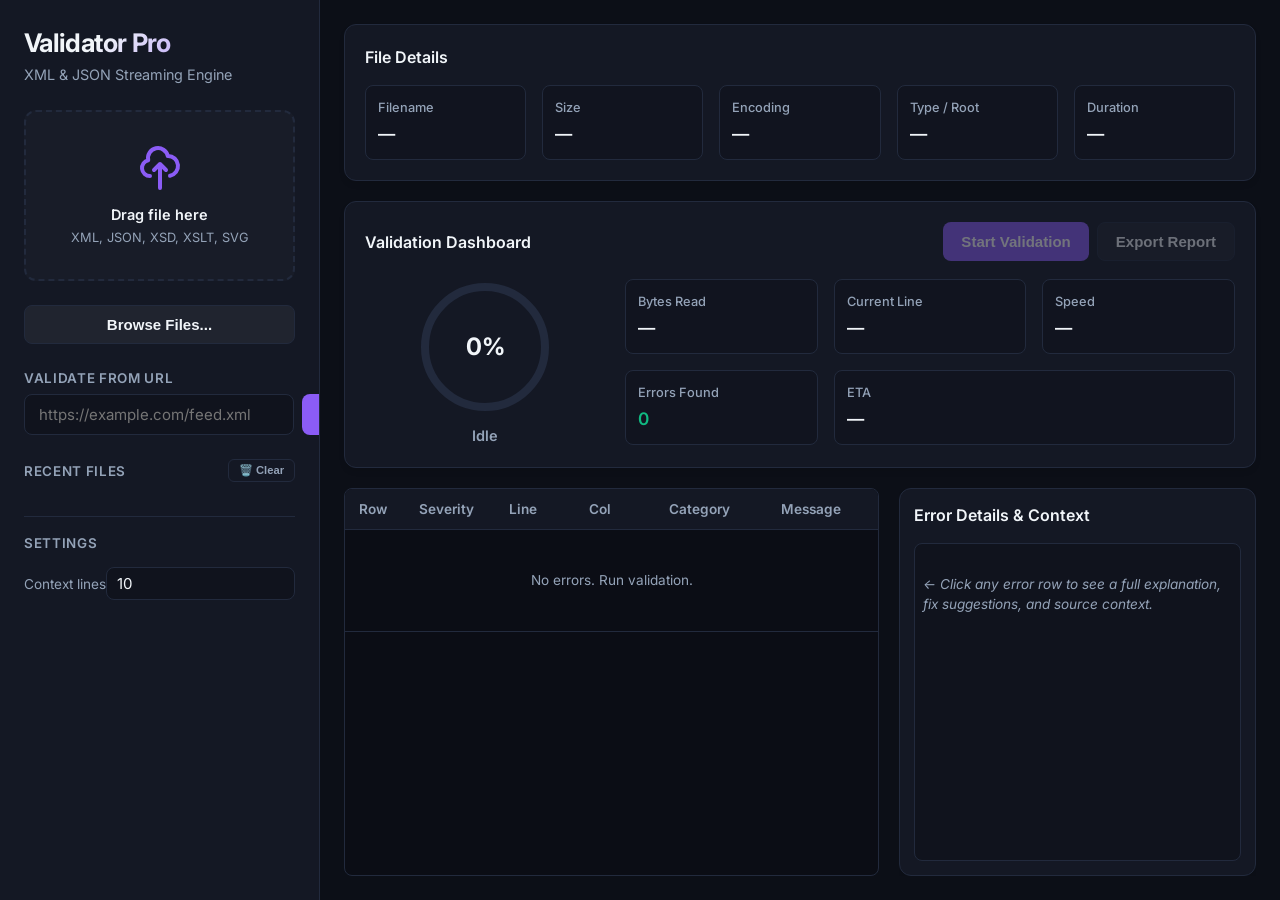
<file: Feed_validator/ui/resources/index.html>
<!DOCTYPE html>
<html lang="en">
<head>
    <meta charset="UTF-8">
    <meta name="viewport" content="width=device-width, initial-scale=1.0">
    <title>XML & JSON Validator Pro</title>
    <link rel="stylesheet" href="styles.css">
</head>
<body>
    <div class="app-container">
        <!-- ── Sidebar ──────────────────────────────────────────────────────── -->
        <aside class="sidebar">
            <div class="title-area">
                <h1>Validator Pro</h1>
                <p>XML & JSON Streaming Engine</p>
            </div>

            <!-- Drag & Drop Zone -->
            <div id="dropzone" class="dropzone">
                <svg xmlns="http://www.w3.org/2000/svg" fill="none" viewBox="0 0 24 24" stroke="currentColor">
                    <path stroke-linecap="round" stroke-linejoin="round" stroke-width="2" d="M7 16a4 4 0 01-.88-7.903A5 5 0 1115.9 6L16 6a5 5 0 011 9.9M15 13l-3-3m0 0l-3 3m3-3v12" />
                </svg>
                <div>
                    <p style="font-weight: 600;">Drag file here</p>
                    <p style="font-size: 0.8rem; color: var(--text-muted); margin-top: 2px;">XML, JSON, XSD, XSLT, SVG</p>
                </div>
            </div>

            <button id="btn-browse" class="btn btn-secondary">
                Browse Files...
            </button>

            <!-- URL Stream Input -->
            <div class="input-group">
                <label for="url-input">Validate from URL</label>
                <div class="input-row">
                    <input type="text" id="url-input" placeholder="https://example.com/feed.xml">
                    <button id="btn-fetch" class="btn">Fetch</button>
                </div>
            </div>

            <!-- Recent Files -->
            <div class="input-group">
                <div style="display: flex; justify-content: space-between; align-items: center; margin-bottom: 4px;">
                    <label style="margin-bottom: 0;">Recent Files</label>
                    <button id="btn-clear-recent" class="btn-clear-recent" title="Clear all recent files">🗑️ Clear</button>
                </div>
                <div id="recent-list" class="recent-list">
                    <!-- Dynamic recent file cards -->
                </div>
            </div>

            <!-- Settings Settings -->
            <div class="input-group" style="border-top: 1px solid var(--border); padding-top: 16px;">
                <label>Settings</label>
                <div style="display: flex; flex-direction: column; gap: 12px; margin-top: 8px;">
                    <div style="display: flex; justify-content: space-between; align-items: center;">
                        <span style="font-size: 0.85rem; color: var(--text-muted);">Context lines</span>
                        <input type="number" id="setting-context" value="10" min="1" max="50" style="width: 70px; padding: 6px 10px;">
                    </div>
                </div>
            </div>

        </aside>

        <!-- ── Main Dashboard ────────────────────────────────────────────────── -->
        <main class="main-content">
            <!-- ── 1. File Information Grid ─────────────────────────────────── -->
            <section class="card">
                <div class="card-title">File Details</div>
                <div class="info-grid">
                    <div class="info-item">
                        <span class="label">Filename</span>
                        <span id="meta-name" class="value">—</span>
                    </div>
                    <div class="info-item">
                        <span class="label">Size</span>
                        <span id="meta-size" class="value">—</span>
                    </div>
                    <div class="info-item">
                        <span class="label">Encoding</span>
                        <span id="meta-encoding" class="value">—</span>
                    </div>
                    <div class="info-item">
                        <span class="label">Type / Root</span>
                        <span id="meta-root" class="value">—</span>
                    </div>
                    <div class="info-item">
                        <span class="label">Duration</span>
                        <span id="meta-duration" class="value">—</span>
                    </div>
                </div>
            </section>

            <!-- ── 2. Validation Progress & Speed Meter ─────────────────────── -->
            <section class="card">
                <div class="card-title">
                    <span>Validation Dashboard</span>
                    <div style="display: flex; gap: 8px;">
                        <button id="btn-validate" class="btn" disabled>Start Validation</button>
                        <button id="btn-cancel" class="btn btn-danger" style="display: none;">Cancel</button>
                        <button id="btn-export" class="btn btn-secondary" disabled>Export Report</button>
                    </div>
                </div>

                <div class="dashboard-metrics">
                    <div class="progress-container">
                        <div class="progress-ring-wrapper">
                            <svg class="progress-ring" width="140" height="140">
                                <circle class="progress-ring-circle-bg" cx="70" cy="70" r="60" />
                                <circle id="progress-indicator" class="progress-ring-circle" cx="70" cy="70" r="60" stroke-dasharray="376.99" stroke-dashoffset="376.99" />
                            </svg>
                            <div id="progress-value" class="progress-text">0%</div>
                        </div>
                        <span id="validation-status" style="font-weight: 600; color: var(--text-muted);">Idle</span>
                    </div>

                    <div style="display: grid; grid-template-columns: 1fr 1fr 1fr; gap: 16px;">
                        <div class="info-item">
                            <span class="label">Bytes Read</span>
                            <span id="stat-bytes" class="value">—</span>
                        </div>
                        <div class="info-item">
                            <span class="label">Current Line</span>
                            <span id="stat-line" class="value">—</span>
                        </div>
                        <div class="info-item">
                            <span class="label">Speed</span>
                            <span id="stat-speed" class="value">—</span>
                        </div>
                        <div class="info-item">
                            <span class="label">Errors Found</span>
                            <span id="stat-errors" class="value" style="color: var(--success);">0</span>
                        </div>
                        <div class="info-item" style="grid-column: span 2;">
                            <span class="label">ETA</span>
                            <span id="stat-eta" class="value">—</span>
                        </div>
                    </div>
                </div>
            </section>

            <!-- ── 3. Splitter pane containing error list and context viewer ── -->
            <div class="splitter-view">
                <!-- Left Pane: Errors list -->
                <div class="pane pane-left">
                    <div class="table-wrapper">
                        <table id="errors-table">
                            <thead>
                                <tr>
                                    <th style="width: 60px;">Row</th>
                                    <th style="width: 90px;">Severity</th>
                                    <th style="width: 80px;">Line</th>
                                    <th style="width: 80px;">Col</th>
                                    <th>Category</th>
                                    <th>Message</th>
                                </tr>
                            </thead>
                            <tbody id="errors-tbody">
                                <tr>
                                    <td colspan="6" style="text-align: center; color: var(--text-muted); padding: 40px 0;">
                                        No errors. Run validation.
                                    </td>
                                </tr>
                            </tbody>
                        </table>
                    </div>
                </div>

                <!-- Right Pane: Context viewer -->
                <div class="pane pane-right">
                    <div class="card" style="height: 100%; padding: 14px; overflow: hidden; display: flex; flex-direction: column;">
                        <div class="card-title">Error Details &amp; Context</div>
                        <div id="context-viewer" class="context-box" style="flex: 1; min-height: 0;">
                            <div style="color: var(--text-muted); font-style: italic; font-size: 0.85rem; padding: 20px 4px;">
                                ← Click any error row to see a full explanation, fix suggestions, and source context.
                            </div>
                        </div>
                    </div>
                </div>
            </div>
        </main>
    </div>

    <!-- Qt Bridge scripts -->
    <script src="qrc:///qtwebchannel/qwebchannel.js"></script>
    <script src="app.js"></script>
</body>
</html>
</file>
<file: Feed_validator/ui/resources/styles.css>
/*
 * Core styling for XML Validator Pro Web Dashboard.
 * Ultra-premium design using modern dark/light CSS variables.
 */

@import url('https://fonts.googleapis.com/css2?family=Inter:wght@300;400;500;600;700&family=JetBrains+Mono:wght@400;500&display=swap');

:root {
    --bg-app: #0c0f17;
    --bg-card: #141824;
    --border: #222a3d;
    --text-main: #f1f5f9;
    --text-muted: #94a3b8;
    --accent: #8b5cf6;
    --accent-hover: #a78bfa;
    --accent-glow: rgba(139, 92, 246, 0.25);
    
    --success: #10b981;
    --success-bg: rgba(16, 185, 129, 0.15);
    --warning: #f59e0b;
    --warning-bg: rgba(245, 158, 11, 0.15);
    --error: #ef4444;
    --error-bg: rgba(239, 68, 68, 0.15);
    --fatal: #dc2626;
    --fatal-bg: rgba(220, 38, 38, 0.2);
    
    --font-sans: 'Inter', -apple-system, BlinkMacSystemFont, "Segoe UI", Roboto, sans-serif;
    --font-mono: 'JetBrains Mono', 'Fira Code', 'Consolas', monospace;
    --transition: all 0.3s cubic-bezier(0.4, 0, 0.2, 1);
}

.light-theme {
    --bg-app: #f4f5f8;
    --bg-card: #ffffff;
    --border: #e2e8f0;
    --text-main: #0f172a;
    --text-muted: #64748b;
    --accent: #6366f1;
    --accent-hover: #4f46e5;
    --accent-glow: rgba(99, 102, 241, 0.2);
    
    --success: #059669;
    --success-bg: rgba(5, 150, 105, 0.1);
    --warning: #d97706;
    --warning-bg: rgba(217, 119, 6, 0.1);
    --error: #dc2626;
    --error-bg: rgba(220, 38, 38, 0.1);
    --fatal: #b91c1c;
    --fatal-bg: rgba(185, 28, 28, 0.15);
}

* {
    box-sizing: border-box;
    margin: 0;
    padding: 0;
}

body {
    background-color: var(--bg-app);
    color: var(--text-main);
    font-family: var(--font-sans);
    font-size: 14.5px;
    line-height: 1.5;
    height: 100vh;
    overflow: hidden;
    user-select: none;
    transition: background-color 0.3s ease, color 0.3s ease;
}

/* ── App Layout Structure ────────────────────────────────────────────────── */
.app-container {
    display: flex;
    height: 100vh;
    width: 100vw;
}

/* Sidebar */
.sidebar {
    width: 320px;
    background-color: var(--bg-card);
    border-right: 1px solid var(--border);
    display: flex;
    flex-direction: column;
    padding: 24px;
    gap: 24px;
    flex-shrink: 0;
    overflow-y: auto;
}

/* Main Area */
.main-content {
    flex-grow: 1;
    display: flex;
    flex-direction: column;
    padding: 24px;
    gap: 20px;
    overflow: hidden;
}

/* ── Typography & Components ──────────────────────────────────────────────── */
.title-area h1 {
    font-size: 1.6rem;
    font-weight: 700;
    letter-spacing: -0.025em;
    background: linear-gradient(135deg, var(--text-main) 30%, var(--accent) 100%);
    -webkit-background-clip: text;
    -webkit-text-fill-color: transparent;
}

.title-area p {
    color: var(--text-muted);
    font-size: 0.9rem;
    margin-top: 2px;
}

/* Dropzone styling */
.dropzone {
    border: 2px dashed var(--border);
    border-radius: 12px;
    padding: 32px 16px;
    text-align: center;
    cursor: pointer;
    background-color: rgba(255, 255, 255, 0.02);
    transition: var(--transition);
    display: flex;
    flex-direction: column;
    align-items: center;
    gap: 12px;
}

.dropzone:hover, .dropzone.dragover {
    border-color: var(--accent);
    background-color: var(--accent-glow);
    box-shadow: 0 0 20px var(--accent-glow);
}

.dropzone svg {
    width: 48px;
    height: 48px;
    color: var(--accent);
    transition: var(--transition);
}

.dropzone:hover svg {
    transform: translateY(-4px);
}

/* Form Controls */
.input-group {
    display: flex;
    flex-direction: column;
    gap: 6px;
}

.input-group label {
    font-size: 0.84rem;
    font-weight: 600;
    color: var(--text-muted);
    text-transform: uppercase;
    letter-spacing: 0.05em;
}

.input-row {
    display: flex;
    gap: 8px;
}

input[type="text"], input[type="number"], select {
    background-color: rgba(0, 0, 0, 0.2);
    border: 1px solid var(--border);
    color: var(--text-main);
    padding: 10px 14px;
    border-radius: 8px;
    font-family: var(--font-sans);
    font-size: 0.94rem;
    outline: none;
    flex-grow: 1;
    transition: var(--transition);
}

input[type="text"]:focus, select:focus {
    border-color: var(--accent);
    box-shadow: 0 0 0 3px var(--accent-glow);
}

/* Button styles */
.btn {
    background-color: var(--accent);
    color: #ffffff;
    border: none;
    padding: 10px 18px;
    border-radius: 8px;
    font-weight: 600;
    font-size: 0.94rem;
    cursor: pointer;
    display: inline-flex;
    align-items: center;
    justify-content: center;
    gap: 8px;
    transition: var(--transition);
}

.btn:hover {
    background-color: var(--accent-hover);
    box-shadow: 0 0 15px var(--accent-glow);
}

.btn-secondary {
    background-color: rgba(255, 255, 255, 0.05);
    border: 1px solid var(--border);
    color: var(--text-main);
}

.btn-secondary:hover {
    background-color: rgba(255, 255, 255, 0.1);
    box-shadow: none;
}

.btn-danger {
    background-color: var(--error);
}
.btn-danger:hover {
    background-color: #f87171;
}

.btn:disabled {
    opacity: 0.4;
    cursor: not-allowed;
    box-shadow: none;
}

/* Section Cards */
.card {
    background-color: var(--bg-card);
    border: 1px solid var(--border);
    border-radius: 12px;
    padding: 20px;
    display: flex;
    flex-direction: column;
    gap: 16px;
    box-shadow: 0 4px 6px -1px rgba(0, 0, 0, 0.1);
}

.card-title {
    font-size: 1rem;
    font-weight: 600;
    color: var(--text-main);
    display: flex;
    justify-content: space-between;
    align-items: center;
}

/* Grid parameters list */
.info-grid {
    display: grid;
    grid-template-columns: repeat(5, 1fr);
    gap: 16px;
}

.info-item {
    background-color: rgba(0, 0, 0, 0.15);
    border: 1px solid var(--border);
    border-radius: 8px;
    padding: 12px;
    display: flex;
    flex-direction: column;
    gap: 4px;
}

.info-item .label {
    font-size: 0.8rem;
    color: var(--text-muted);
    font-weight: 500;
}

.info-item .value {
    font-size: 1.08rem;
    font-weight: 600;
    word-break: break-all;
}

/* Progress ring section */
.dashboard-metrics {
    display: grid;
    grid-template-columns: 240px 1fr;
    gap: 20px;
    align-items: center;
}

.progress-container {
    display: flex;
    flex-direction: column;
    align-items: center;
    gap: 8px;
}

.progress-ring-wrapper {
    position: relative;
    width: 140px;
    height: 140px;
}

.progress-ring {
    transform: rotate(-90deg);
}

.progress-ring-circle-bg {
    fill: none;
    stroke: var(--border);
    stroke-width: 8;
}

.progress-ring-circle {
    fill: none;
    stroke: var(--accent);
    stroke-width: 8;
    stroke-linecap: round;
    transition: stroke-dashoffset 0.35s;
    transform-origin: 50% 50%;
}

.progress-text {
    position: absolute;
    top: 50%;
    left: 50%;
    transform: translate(-50%, -50%);
    font-size: 1.5rem;
    font-weight: 700;
}

/* Bottom Splitter View */
.splitter-view {
    display: flex;
    flex-grow: 1;
    gap: 20px;
    overflow: hidden;
    height: 100%;
}

.pane {
    display: flex;
    flex-direction: column;
    height: 100%;
    overflow: hidden;
}

.pane-left {
    flex: 3;
}

.pane-right {
    flex: 2;
}

.table-wrapper {
    flex-grow: 1;
    overflow-y: auto;
    border: 1px solid var(--border);
    border-radius: 8px;
    background-color: rgba(0, 0, 0, 0.1);
}

table {
    width: 100%;
    border-collapse: collapse;
    text-align: left;
}

th, td {
    padding: 10px 14px;
    border-bottom: 1px solid var(--border);
    font-size: 0.85rem;
}

th {
    background-color: var(--bg-card);
    color: var(--text-muted);
    font-weight: 600;
    position: sticky;
    top: 0;
    z-index: 10;
}

tr:hover {
    background-color: rgba(255, 255, 255, 0.02);
}

tr.selected {
    background-color: var(--accent-glow) !important;
}

/* Context view */
.context-box {
    flex-grow: 1;
    background-color: rgba(0, 0, 0, 0.2);
    border: 1px solid var(--border);
    border-radius: 8px;
    padding: 14px;
    font-family: var(--font-mono);
    font-size: 0.82rem;
    overflow: auto;
    white-space: pre;
    color: #e2e8f0;
}

.context-row {
    display: block;
    padding: 2px 6px;
    border-radius: 4px;
}

.context-row.error-line {
    background-color: var(--fatal-bg);
    color: #fca5a5;
    font-weight: bold;
    border-left: 3px solid var(--fatal);
}

.line-no {
    color: var(--text-muted);
    display: inline-block;
    width: 45px;
    text-align: right;
    margin-right: 12px;
    user-select: none;
}

/* Badges */
.badge {
    display: inline-block;
    padding: 2px 8px;
    border-radius: 4px;
    font-size: 0.75rem;
    font-weight: 600;
    text-transform: uppercase;
}

.badge-warning { background-color: var(--warning-bg); color: var(--warning); }
.badge-error { background-color: var(--error-bg); color: var(--error); }
.badge-fatal { background-color: var(--fatal-bg); color: var(--fatal); }

/* Theme toggler styles */
.theme-switch {
    display: flex;
    align-items: center;
    justify-content: space-between;
    padding: 10px 0;
    border-top: 1px solid var(--border);
    margin-top: auto;
}

.theme-switch label {
    font-size: 0.85rem;
    font-weight: 500;
}

.toggle-btn {
    width: 48px;
    height: 24px;
    background-color: var(--border);
    border-radius: 12px;
    position: relative;
    cursor: pointer;
    transition: var(--transition);
}

.toggle-btn::after {
    content: '';
    position: absolute;
    width: 20px;
    height: 20px;
    border-radius: 50%;
    background-color: #ffffff;
    top: 2px;
    left: 2px;
    transition: var(--transition);
}

.light-theme .toggle-btn {
    background-color: var(--accent);
}

.light-theme .toggle-btn::after {
    left: 26px;
}

/* Recent list */
.btn-clear-recent {
    background-color: transparent;
    color: var(--text-muted);
    border: 1px solid var(--border);
    border-radius: 6px;
    padding: 4px 10px;
    font-size: 0.7rem;
    cursor: pointer;
    transition: var(--transition);
    font-weight: 600;
}
.btn-clear-recent:hover {
    background-color: var(--error);
    color: #fff;
    border-color: var(--error);
}

.recent-list {
    display: flex;
    flex-direction: column;
    gap: 8px;
    max-height: 200px;
    overflow-y: auto;
}

.recent-item {
    background-color: rgba(255, 255, 255, 0.02);
    border: 1px solid var(--border);
    border-radius: 6px;
    padding: 8px 12px;
    cursor: pointer;
    font-size: 0.8rem;
    transition: var(--transition);
    display: flex;
    justify-content: space-between;
    align-items: center;
}

.recent-item:hover {
    border-color: var(--accent);
    background-color: rgba(255, 255, 255, 0.05);
}

.recent-item span {
    white-space: nowrap;
    overflow: hidden;
    text-overflow: ellipsis;
    max-width: 200px;
}

/* ── Rich Context Panel ─────────────────────────────────────────────────── */

/* Make context-box scrollable and flex column */
.context-box {
    overflow-y: auto;
    display: flex;
    flex-direction: column;
    gap: 10px;
    padding: 10px 4px;
    font-family: var(--font-sans);
    user-select: text;
    white-space: normal;
}

/* Error Banner */
.ctx-banner {
    border-radius: 8px;
    padding: 12px 14px;
    border-left: 4px solid var(--error);
    background-color: var(--error-bg);
}
.ctx-banner--fatal  { border-left-color: var(--fatal);   background-color: var(--fatal-bg); }
.ctx-banner--warning { border-left-color: var(--warning); background-color: var(--warning-bg); }

.ctx-banner-header {
    display: flex;
    align-items: center;
    gap: 10px;
    flex-wrap: wrap;
    margin-bottom: 8px;
}

.ctx-badge {
    font-size: 0.76rem;
    font-weight: 700;
    padding: 3px 9px;
    border-radius: 4px;
    text-transform: uppercase;
    letter-spacing: 0.5px;
}
.ctx-badge--error   { background-color: var(--error);   color: #fff; }
.ctx-badge--fatal   { background-color: var(--fatal);   color: #fff; }
.ctx-badge--warning { background-color: var(--warning); color: #000; }

.ctx-category {
    font-size: 0.86rem;
    font-weight: 600;
    color: var(--text-main);
}

.ctx-location {
    font-size: 0.8rem;
    color: var(--text-muted);
    margin-left: auto;
    font-family: var(--font-mono);
}

.ctx-message {
    font-size: 0.87rem;
    color: var(--text-main);
    font-family: var(--font-mono);
    word-break: break-all;
    line-height: 1.5;
}

/* Explanation Box */
.ctx-explain {
    background-color: rgba(255,255,255,0.03);
    border: 1px solid var(--border);
    border-radius: 8px;
    padding: 12px 14px;
    display: flex;
    flex-direction: column;
    gap: 10px;
}

.ctx-explain-section {
    display: flex;
    gap: 10px;
    align-items: flex-start;
}

.ctx-explain-fix {
    border-top: 1px solid var(--border);
    padding-top: 10px;
}

.ctx-explain-icon {
    font-size: 1.05rem;
    flex-shrink: 0;
    margin-top: 2px;
}

.ctx-explain-label {
    font-size: 0.77rem;
    font-weight: 700;
    color: var(--text-muted);
    text-transform: uppercase;
    letter-spacing: 0.6px;
    margin-bottom: 4px;
}

.ctx-explain-text {
    font-size: 0.87rem;
    color: var(--text-main);
    line-height: 1.55;
}

.ctx-explain-text code {
    background-color: rgba(255,255,255,0.08);
    color: var(--accent-hover);
    padding: 1px 5px;
    border-radius: 3px;
    font-family: var(--font-mono);
    font-size: 0.78rem;
}

/* Source Context Header */
.ctx-code-header {
    font-size: 0.72rem;
    font-weight: 700;
    color: var(--text-muted);
    text-transform: uppercase;
    letter-spacing: 0.6px;
    padding: 0 4px;
}

/* Code block wrapper */
.ctx-code-block {
    background-color: rgba(0,0,0,0.25);
    border: 1px solid var(--border);
    border-radius: 8px;
    overflow-x: auto;
    padding: 6px 0;
}

.ctx-code-text {
    white-space: pre;
    font-family: var(--font-mono);
}

/* Column pointer arrow */
.ctx-col-pointer {
    font-family: var(--font-mono);
    font-size: 0.78rem;
    color: var(--error);
    white-space: pre;
    padding: 0 6px;
    margin-bottom: 2px;
}

.ctx-pointer-spaces {
    /* purely whitespace, inherits monospace font */
}

.ctx-pointer-arrow {
    color: var(--error);
    font-weight: 700;
    font-size: 0.78rem;
}

/* No context fallback */
.ctx-no-context {
    color: var(--text-muted);
    font-style: italic;
    font-size: 0.82rem;
    padding: 8px 4px;
}

/* ── Tag Reference Callout ───────────────────────────────────────────────── */

.ctx-tag-ref {
    background-color: rgba(139, 92, 246, 0.06);
    border: 1px solid rgba(139, 92, 246, 0.25);
    border-left: 3px solid var(--accent);
    border-radius: 8px;
    padding: 10px 14px;
    display: flex;
    flex-direction: column;
    gap: 7px;
}

.ctx-tag-ref-row {
    display: flex;
    align-items: center;
    gap: 10px;
    flex-wrap: wrap;
}

.ctx-tag-ref-label {
    font-size: 0.72rem;
    font-weight: 600;
    color: var(--text-muted);
    text-transform: uppercase;
    letter-spacing: 0.5px;
    min-width: 140px;
}

/* The tag name pill — bad (problematic) */
.ctx-tag-pill {
    font-family: var(--font-mono);
    font-size: 0.78rem;
    font-weight: 600;
    padding: 2px 9px;
    border-radius: 4px;
}

.ctx-tag-pill--bad {
    background-color: rgba(239, 68, 68, 0.15);
    color: #f87171;
    border: 1px solid rgba(239, 68, 68, 0.35);
}

/* The partner/reference tag pill */
.ctx-tag-pill--ref {
    background-color: rgba(96, 165, 250, 0.12);
    color: #60a5fa;
    border: 1px solid rgba(96, 165, 250, 0.3);
}

.ctx-tag-ref-line {
    font-family: var(--font-mono);
    font-size: 0.75rem;
    color: var(--accent-hover);
    background-color: rgba(139, 92, 246, 0.12);
    padding: 1px 7px;
    border-radius: 4px;
}

.ctx-tag-ref-hint {
    font-size: 0.8rem;
    color: var(--text-muted);
    line-height: 1.5;
    padding-top: 2px;
    border-top: 1px solid var(--border);
}

.ctx-tag-ref-hint code {
    font-family: var(--font-mono);
    font-size: 0.77rem;
    background-color: rgba(255,255,255,0.06);
    color: #f87171;
    padding: 1px 5px;
    border-radius: 3px;
}

/* ── Inline tag highlight in source lines ───────────────────────────────── */

mark.ctx-tag-mark {
    background-color: rgba(251, 191, 36, 0.22);
    color: #fbbf24;
    border-radius: 2px;
    padding: 0 1px;
    font-weight: 700;
    outline: 1px solid rgba(251, 191, 36, 0.35);
    font-style: normal;
}

/* Override browser default mark background */
.error-line mark.ctx-tag-mark {
    background-color: rgba(251, 191, 36, 0.35);
    color: #fde68a;
}
</file>
